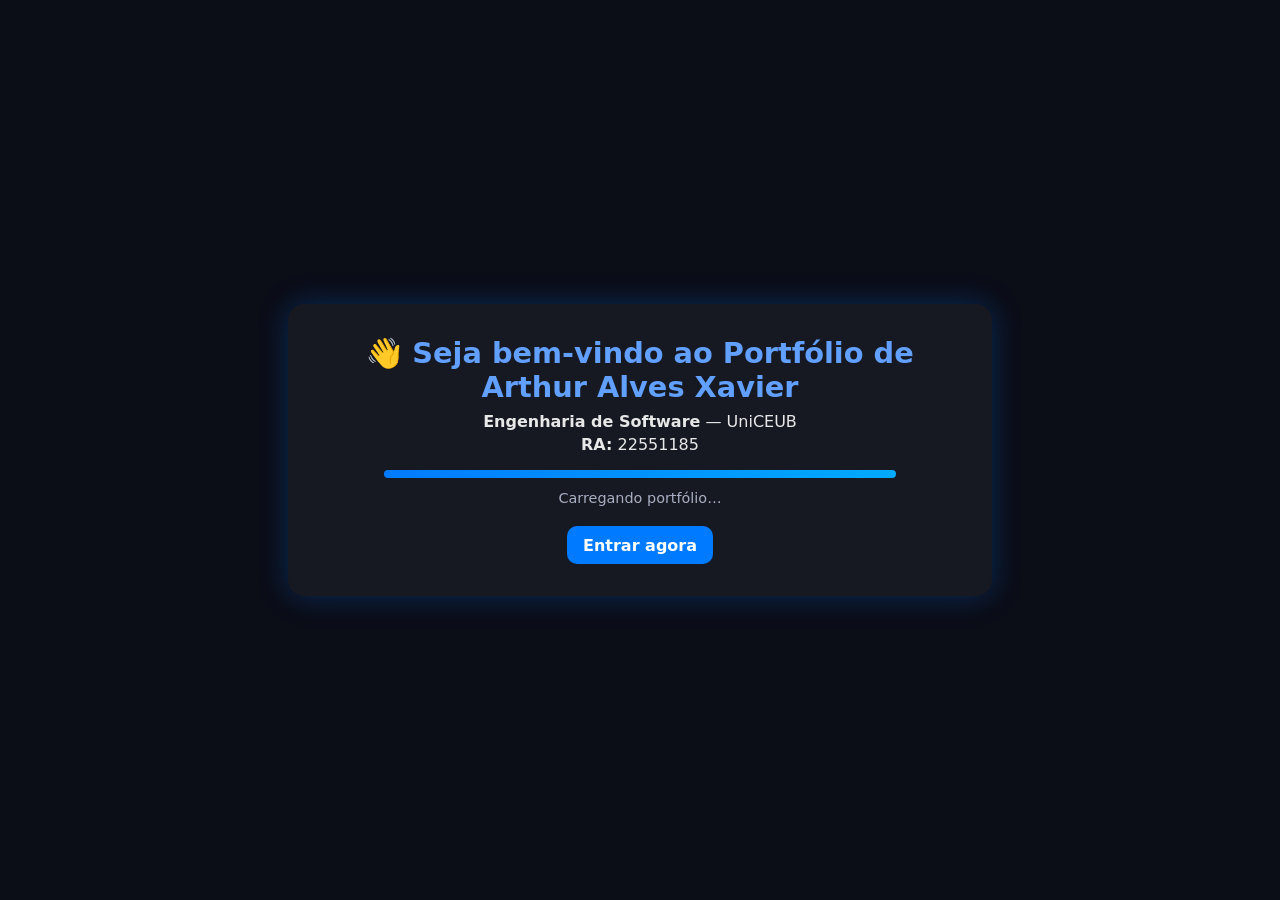
<file: projetos/index.html>
<!DOCTYPE html>
<html lang="pt-BR">
<head>
  <meta charset="UTF-8">
  <meta name="viewport" content="width=device-width, initial-scale=1.0">
  <title>Bem-vindo — Portfólio Arthur Alves Xavier</title>
  <style>
    body {
      background-color: #0b0d17;
      color: #fff;
      font-family: "Segoe UI", system-ui, sans-serif;
      display: flex; align-items: center; justify-content: center;
      height: 100vh; margin: 0; text-align: center; overflow: hidden;
    }
    .welcome-box {
      max-width: 640px; padding: 2rem; border-radius: 16px;
      background: rgba(255,255,255,.05); backdrop-filter: blur(8px);
      box-shadow: 0 0 30px rgba(0,123,255,.28); animation: fadeIn 1.2s ease;
    }
    h1 { font-size: 1.8rem; color: #61a0ff; margin: 0 0 .5rem; }
    p { margin: .25rem 0; opacity: .9; }
    .progress { margin: 1rem auto 0; width: 80%; height: 8px; background: rgba(255,255,255,.12); border-radius: 6px; overflow: hidden; }
    .bar { width: 0%; height: 100%; background: linear-gradient(90deg,#007bff,#00aaff); animation: load 4.5s linear forwards; }
    .hint { font-size: .9rem; color: #b8c0d4; margin-top: .75rem; }
    .btn { display:inline-block; margin-top:1rem; padding:.6rem 1rem; border-radius:10px; background:#007bff; color:#fff; text-decoration:none; font-weight:600; }
    .btn:hover { filter: brightness(1.05); }
    @keyframes fadeIn { from{opacity:0;transform:translateY(10px)} to{opacity:1;transform:translateY(0)} }
    @keyframes load { from{width:0%} to{width:100%} }
  </style>
</head>
<body>
  <div class="welcome-box">
    <h1>👋 Seja bem-vindo ao Portfólio de Arthur Alves Xavier</h1>
    <p><strong>Engenharia de Software</strong> — UniCEUB</p>
    <p><strong>RA:</strong> 22551185</p>

    <div class="progress"><div class="bar"></div></div>
    <p class="hint">Carregando portfólio…</p>

    <!-- Link de fallback caso o redirecionamento automático falhe -->
    <a class="btn" href="projetos/index.html">Entrar agora</a>
  </div>

  <script>
    // redireciona automaticamente após 5s
    setTimeout(() => { window.location.href = "projetos/index.html"; }, 5000);
  </script>
</body>
</html>
</file>
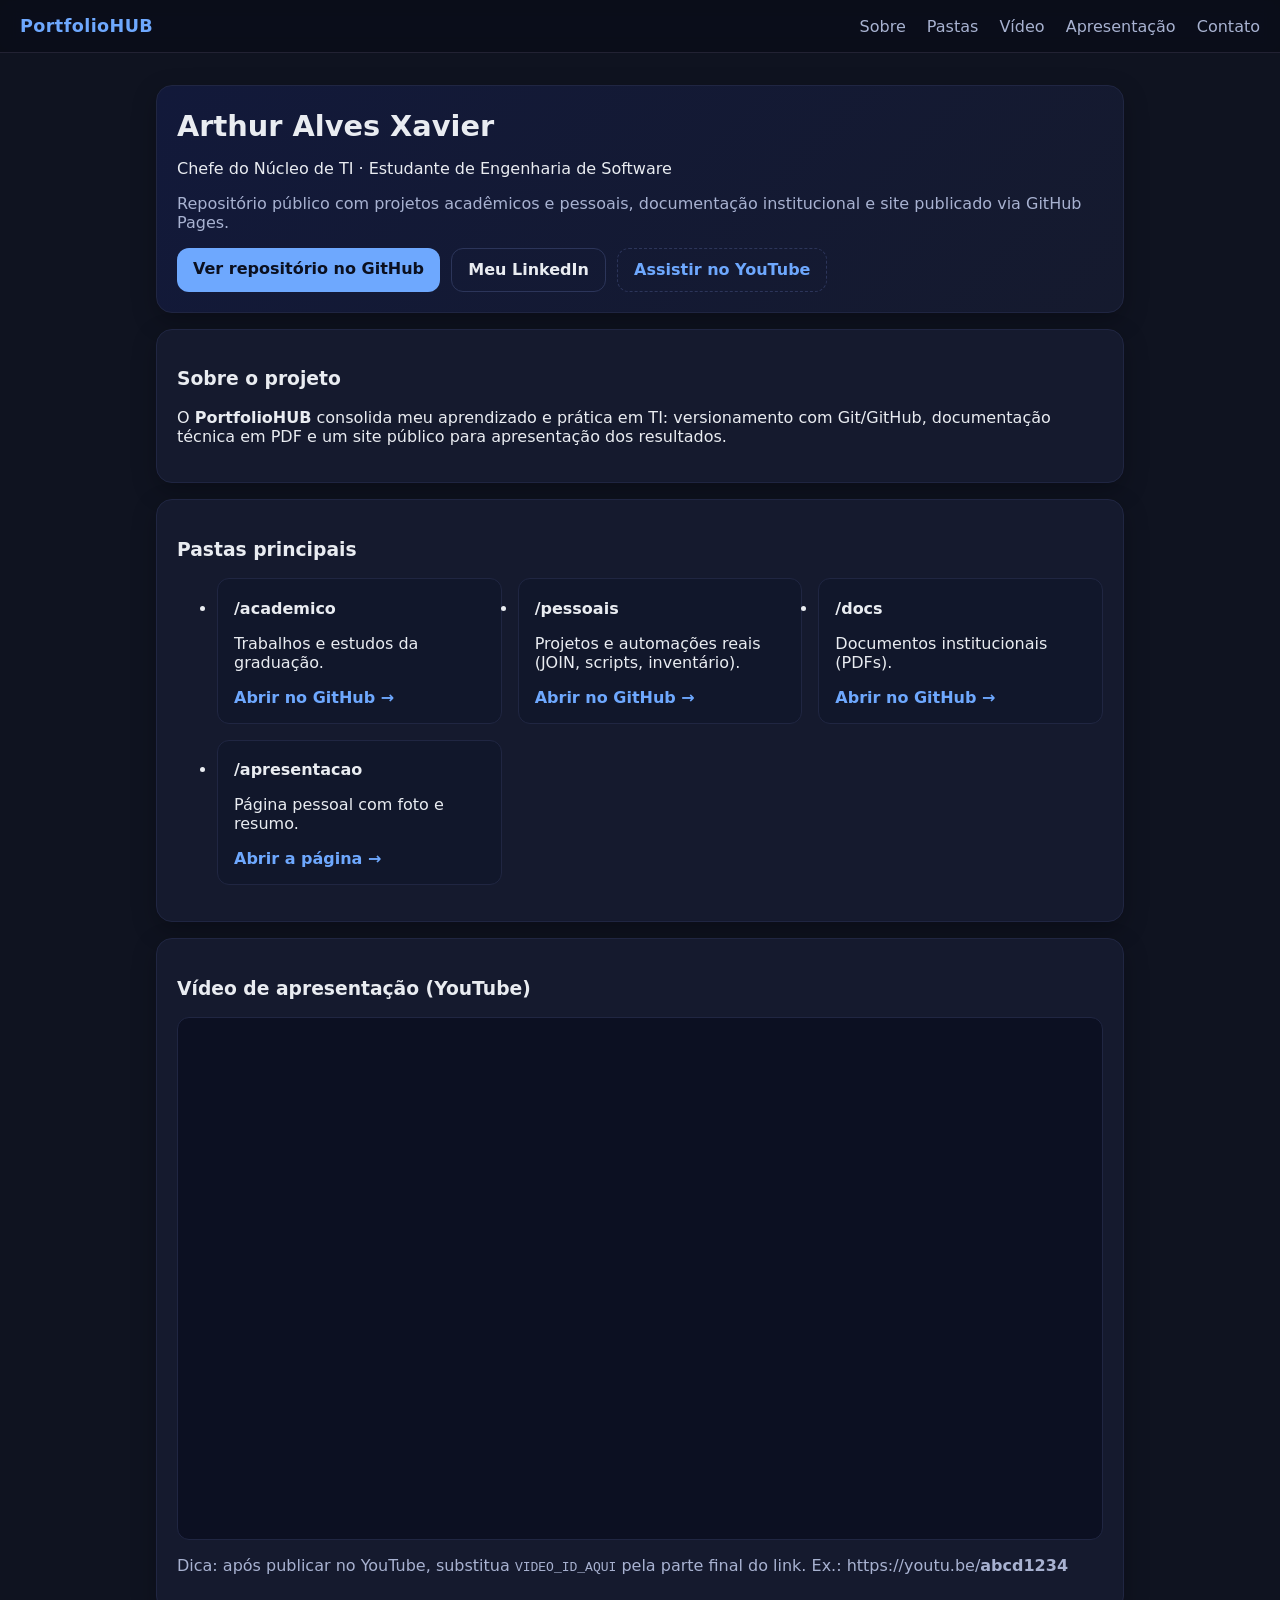
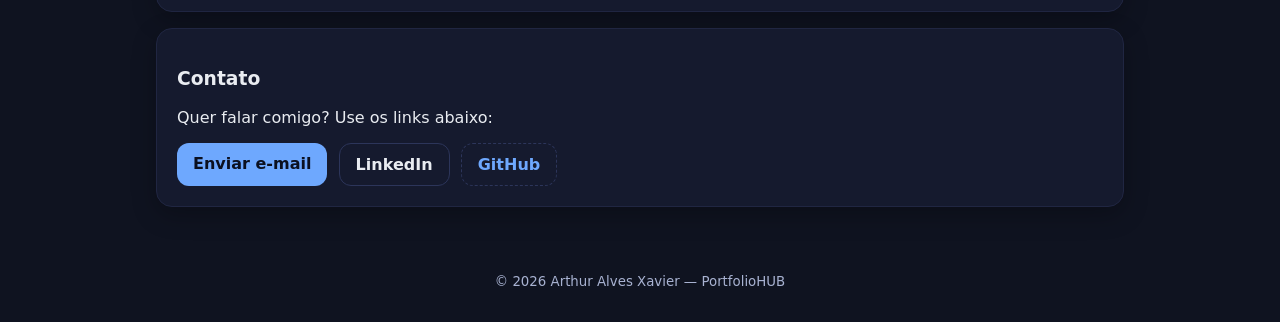
<file: site/index.html>
<!DOCTYPE html>
<html lang="pt-br">
<head>
  <meta charset="utf-8" />
  <meta name="viewport" content="width=device-width, initial-scale=1" />
  <title>PortfolioHUB — Arthur Alves Xavier</title>
  <link rel="stylesheet" href="styles.css" />
  <meta name="description" content="Portfólio acadêmico e profissional — versionamento, documentação e site publicado com GitHub Pages.">
</head>
<body>
  <header class="topbar">
    <h1 class="brand">PortfolioHUB</h1>
    <nav>
      <a href="#sobre">Sobre</a>
      <a href="#projetos">Pastas</a>
      <a href="#video">Vídeo</a>
      <a href="apresentacao/index.html">Apresentação</a>
      <a href="#contato">Contato</a>
    </nav>
  </header>

  <main>
    <!-- HERO -->
    <section id="hero" class="card hero">
      <div class="hero-text">
        <h2>Arthur Alves Xavier</h2>
        <p>Chefe do Núcleo de TI · Estudante de Engenharia de Software</p>
        <p class="muted">Repositório público com projetos acadêmicos e pessoais, documentação institucional e site publicado via GitHub Pages.</p>
        <div class="cta">
          <a class="btn" href="https://github.com/arthuralvesxavier10/PortfolioHUB" target="_blank" rel="noopener">Ver repositório no GitHub</a>
          <a class="btn outline" href="https://www.linkedin.com/in/arthur-alves-xavier-63360120b/" target="_blank" rel="noopener">Meu LinkedIn</a>
          <a class="btn ghost" href="#video">Assistir no YouTube</a>
        </div>
      </div>
    </section>

    <!-- SOBRE -->
    <section id="sobre" class="card">
      <h3>Sobre o projeto</h3>
      <p>O <strong>PortfolioHUB</strong> consolida meu aprendizado e prática em TI: versionamento com Git/GitHub, documentação técnica em PDF e um site público para apresentação dos resultados.</p>
    </section>

    <!-- PASTAS / LINKS DIRETOS -->
    <section id="projetos" class="card">
      <h3>Pastas principais</h3>
      <ul class="grid">
        <li class="mini-card">
          <h4>/academico</h4>
          <p>Trabalhos e estudos da graduação.</p>
          <a class="link" target="_blank" href="https://github.com/arthuralvesxavier10/PortfolioHUB/tree/main/academico">Abrir no GitHub →</a>
        </li>
        <li class="mini-card">
          <h4>/pessoais</h4>
          <p>Projetos e automações reais (JOIN, scripts, inventário).</p>
          <a class="link" target="_blank" href="https://github.com/arthuralvesxavier10/PortfolioHUB/tree/main/pessoais">Abrir no GitHub →</a>
        </li>
        <li class="mini-card">
          <h4>/docs</h4>
          <p>Documentos institucionais (PDFs).</p>
          <a class="link" target="_blank" href="https://github.com/arthuralvesxavier10/PortfolioHUB/tree/main/docs">Abrir no GitHub →</a>
        </li>
        <li class="mini-card">
          <h4>/apresentacao</h4>
          <p>Página pessoal com foto e resumo.</p>
          <a class="link" target="_blank" href="apresentacao/index.html">Abrir a página →</a>
        </li>
      </ul>
    </section>

    <!-- VIDEO -->
    <section id="video" class="card">
      <h3>Vídeo de apresentação (YouTube)</h3>
      <div class="video-wrap">
        <!-- Troque apenas o ID abaixo quando subir o seu vídeo -->
        <iframe
          src="https://www.youtube.com/embed/VIDEO_ID_AQUI"
          title="Apresentação do PortfolioHUB"
          frameborder="0"
          allow="accelerometer; autoplay; clipboard-write; encrypted-media; gyroscope; picture-in-picture; web-share"
          allowfullscreen></iframe>
      </div>
      <p class="muted">Dica: após publicar no YouTube, substitua <code>VIDEO_ID_AQUI</code> pela parte final do link. Ex.: https://youtu.be/<strong>abcd1234</strong></p>
    </section>

    <!-- CONTATO -->
    <section id="contato" class="card">
      <h3>Contato</h3>
      <p>Quer falar comigo? Use os links abaixo:</p>
      <div class="cta">
        <a class="btn" href="mailto:arthuralvesxavier011@gmail.com">Enviar e-mail</a>
        <a class="btn outline" href="https://www.linkedin.com/in/arthur-alves-xavier-63360120b/" target="_blank" rel="noopener">LinkedIn</a>
        <a class="btn ghost" href="https://github.com/arthuralvesxavier10/PortfolioHUB" target="_blank" rel="noopener">GitHub</a>
      </div>
    </section>
  </main>

  <footer>
    <small>© <span id="year"></span> Arthur Alves Xavier — PortfolioHUB</small>
  </footer>

  <script src="script.js"></script>
</body>
</html>
</file>
<file: site/styles.css>
:root{
  --bg:#0f1320; --card:#151a2e; --text:#e9ecf1; --muted:#a8b2d1; --accent:#6ea8fe;
}
*{ box-sizing:border-box; }
body{ margin:0; font-family:system-ui,-apple-system,"Segoe UI",Roboto,Arial,sans-serif; background:var(--bg); color:var(--text); }

.topbar{ position:sticky; top:0; z-index:10; display:flex; align-items:center; justify-content:space-between; gap:1rem;
  padding:1rem 1.25rem; background:rgba(10,12,22,.75); backdrop-filter:saturate(160%) blur(8px); border-bottom:1px solid #223; }
.brand{ color:var(--accent); margin:0; font-size:1.1rem; letter-spacing:.4px; }
.topbar nav a{ color:var(--muted); text-decoration:none; margin-left:1rem; }
.topbar nav a:hover{ color:var(--text); }

main{ max-width:1000px; margin:2rem auto; padding:0 1rem; display:grid; gap:1rem; }
.card{ background:var(--card); padding:1.25rem; border:1px solid #202642; border-radius:16px; box-shadow:0 8px 24px rgba(0,0,0,.25); }
.muted{ color:var(--muted); }

.hero{ display:flex; align-items:center; justify-content:space-between; gap:1rem; background:linear-gradient(135deg,#12193a,#151a2e); }
.hero-text h2{ margin:.2rem 0 .4rem; font-size:1.8rem; }
.cta{ display:flex; gap:.7rem; flex-wrap:wrap; margin-top:1rem; }
.btn{ border:none; background:var(--accent); color:#0b1020; padding:.7rem 1rem; border-radius:12px; cursor:pointer; text-decoration:none; font-weight:700; }
.btn:hover{ filter:brightness(1.06); transform:translateY(-1px); }
.btn.outline{ background:transparent; color:var(--text); border:1px solid #2c355a; }
.btn.ghost{ background:transparent; color:var(--accent); border:1px dashed #2c355a; }

.grid{ display:grid; grid-template-columns:repeat(auto-fit,minmax(220px,1fr)); gap:1rem; }
.mini-card{ background:#11172b; padding:1rem; border-radius:12px; border:1px solid #202642; }
.mini-card h4{ margin:.2rem 0 .4rem; }
.link{ color:var(--accent); text-decoration:none; font-weight:600; }
.link:hover{ text-decoration:underline; }

.video-wrap{ position:relative; width:100%; padding-top:56.25%; border:1px solid #202642; border-radius:12px; overflow:hidden; background:#0c1022; }
.video-wrap iframe{ position:absolute; inset:0; width:100%; height:100%; }

footer{ text-align:center; padding:2rem 1rem; color:var(--muted); }
</file>
